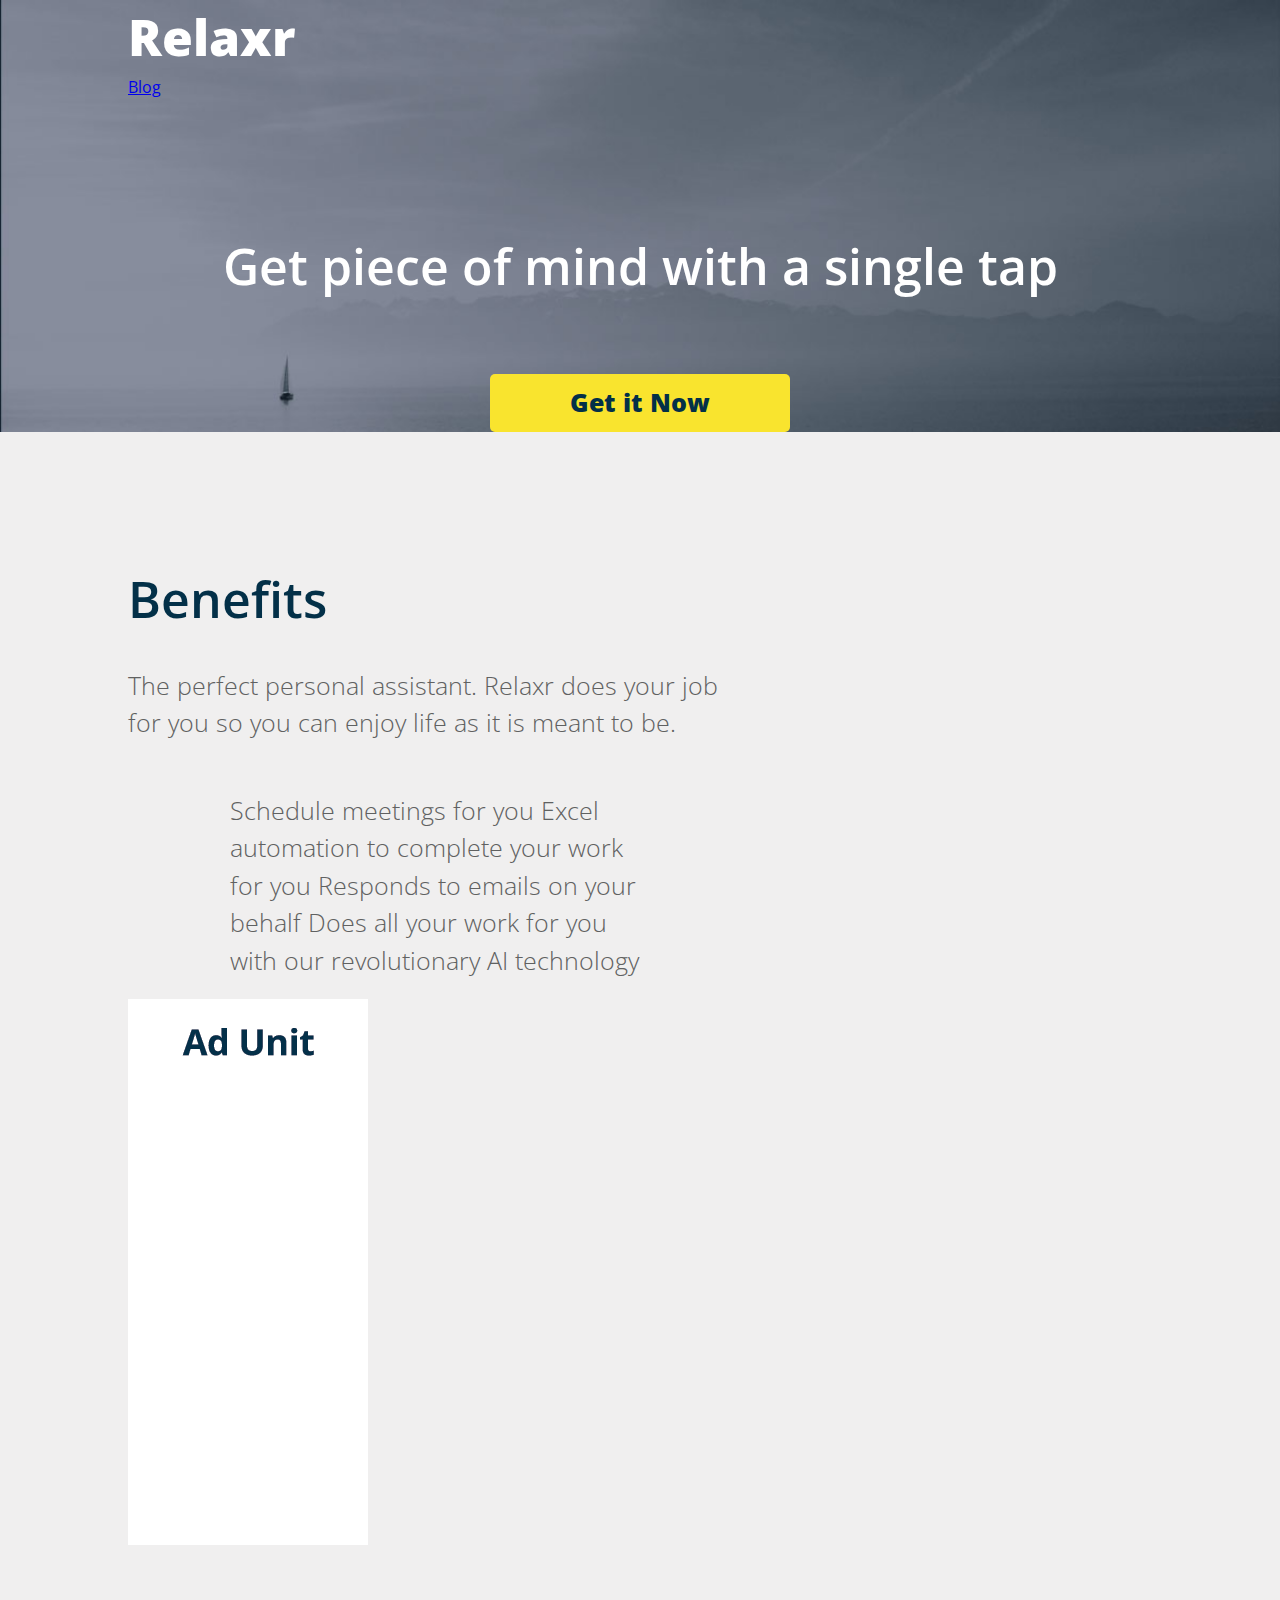
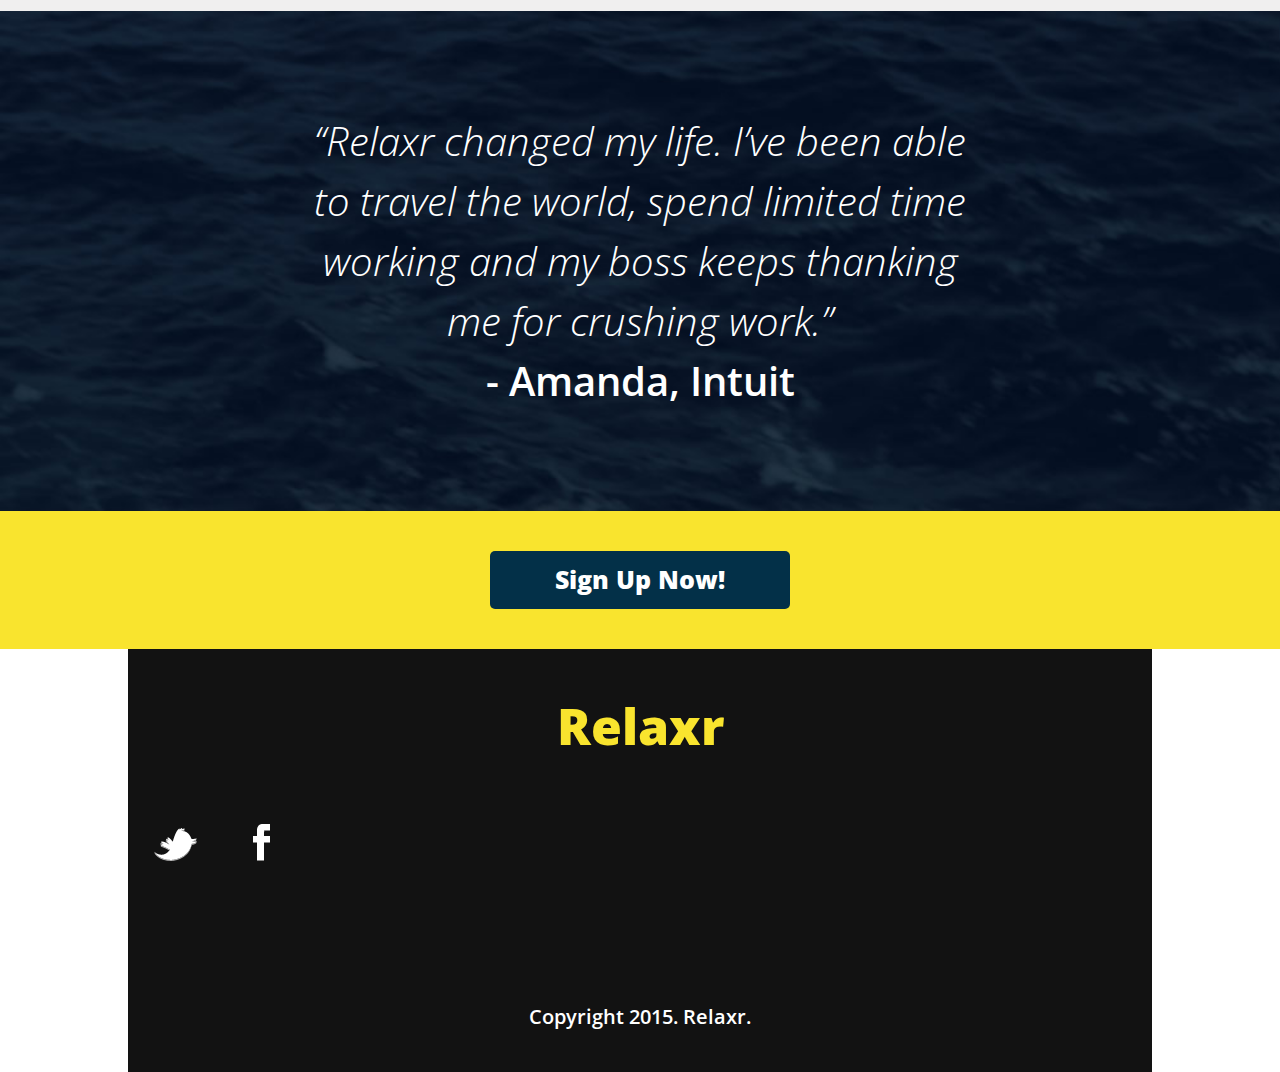
<file: index.html>
<!DOCTYPE html>
<html lang="en">
	<head>
  	<meta charset="utf-8">

		<title>Relaxr</title>

		<!-- external CSS link -->
		<link rel="stylesheet" href="./css/reset.css">
		<link rel="stylesheet" href="./css/style.css">
		<link href="https://fonts.googleapis.com/css?family=Open+Sans:300,300i,400,400i,600,800" rel="stylesheet">

	</head>
	<body>
		<section class="intro">
			<div class="container">
				<header>
					<h1>Relaxr</h1>
				</header>
				<a href="./blog.html" class="navblog">Blog</a>

				<h2 class="tagline">Get piece of mind with a single tap</h2>
				<a href="#" alt="#" class="yellow">Get it Now</a>
			</div>
		</section>

		<section class="benefits">
			<div class="benefits_copy">
				<h3>Benefits</h3>
				<p class="paragraph">The perfect personal assistant. Relaxr does your job for you so you can enjoy life as it is meant to be.</p>

				<ul class="points">
					<li>Schedule meetings for you</li>
					<li>Excel automation to complete your work for you</li>
					<li>Responds to emails on your behalf</li>
					<li>Does all your work for you with our revolutionary AI technology</li>
				</ul>

				<img src="./images/ad-unit.png" alt="Advert" href="#">
			</div>
		</section>

		<div class="testimonial">
			<p class="quote"><em>“Relaxr changed my life. I’ve been able to travel the world, spend limited time working and my boss keeps thanking me for crushing work.”</em><br><span>- Amanda, Intuit</span>
			</p>
		</div>

		<section class="sign_up">
			<a type="button" class="blue">Sign Up Now!</a>
		</section>

		<footer class="container">
			<h2>Relaxr</h2>

			<ul>
				<li><a href="#"><img src="images/twitter.png" alt="Twitter logo"></a></li>
				<li><a href="#"><img src="images/facebook.png" alt="Facebook logo"></a></li>
			</ul>

			<p class="copyright">Copyright 2015. Relaxr.</p>
		</footer>
	</body>
</html>
</file>
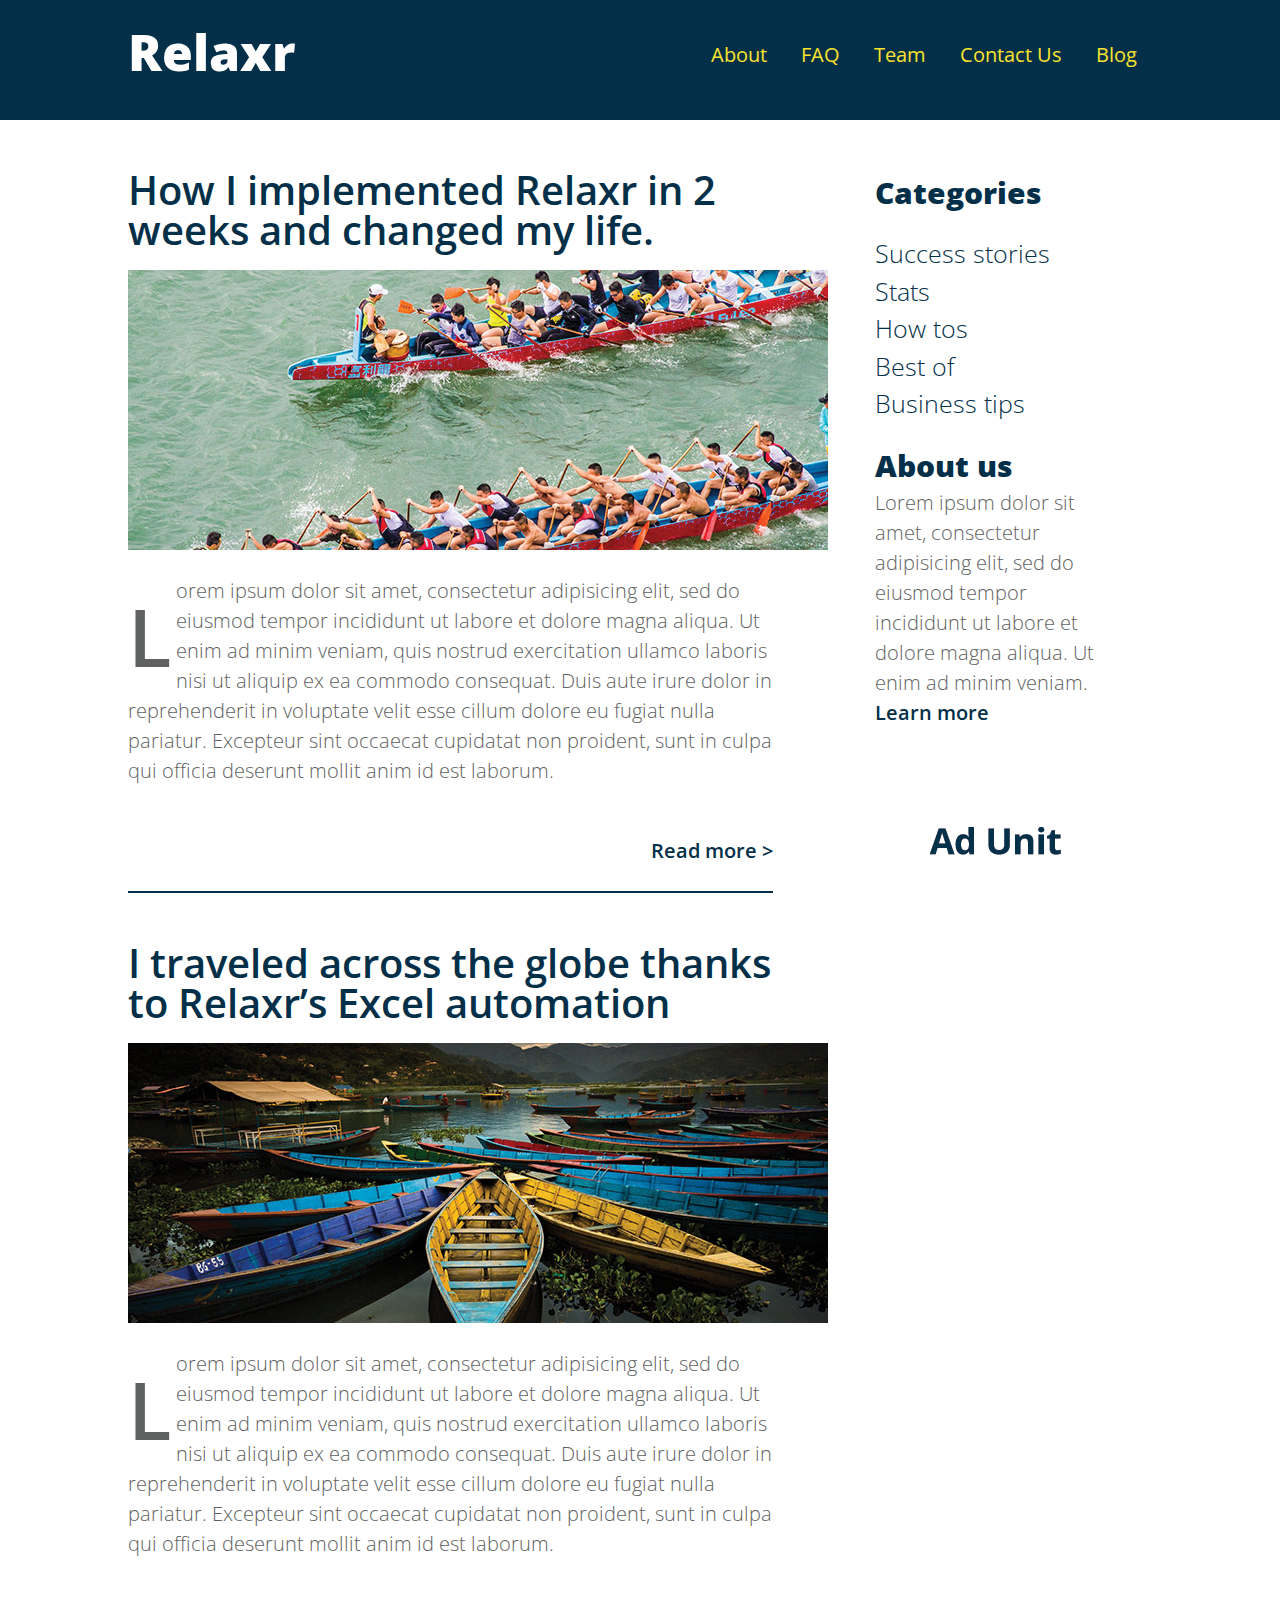
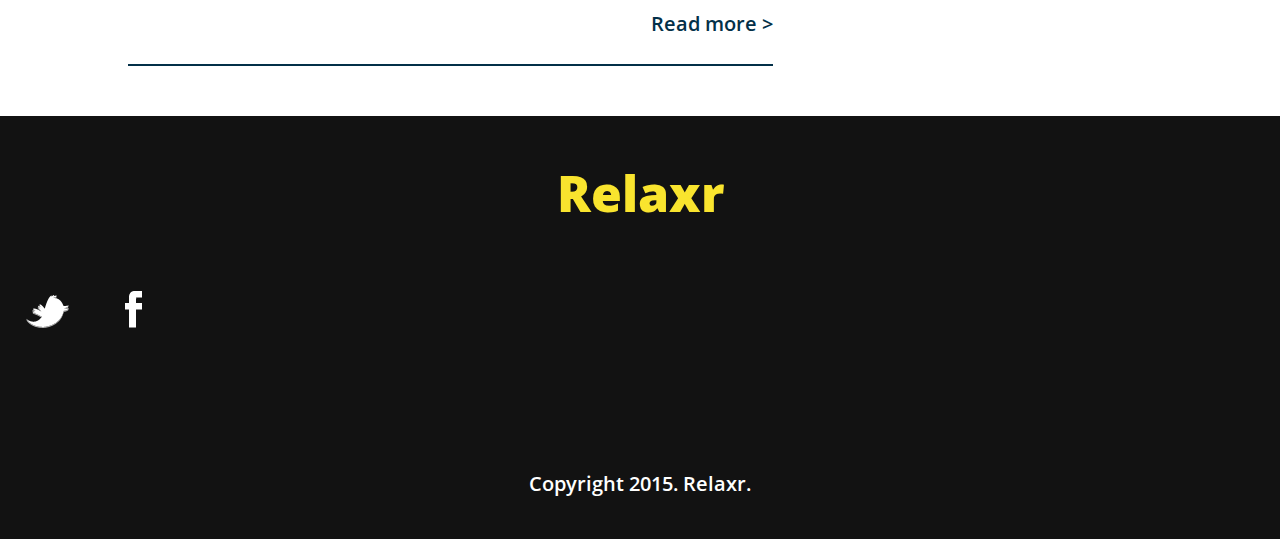
<file: blog.html>
<!DOCTYPE html>
<html lang="en">
	<head>
  	<meta charset="utf-8">

		<title>Relaxr</title>

		<!-- external CSS link -->
		<link rel="stylesheet" href="./css/reset.css">
		<link rel="stylesheet" href="./css/style.css">
		<link href="https://fonts.googleapis.com/css?family=Open+Sans:300,300i,400,400i,600,800" rel="stylesheet">

	</head>
	<body>
		<section class="heading">
			<div class="container clearfix">
				<header>
					<h1>Relaxr</h1>
					<nav>
						<ul>
							<li><a href="#" alt="#">About</a></li>
							<li><a href="#" alt="#">FAQ</a></li>
							<li><a href="#" alt="#">Team</a></li>
							<li><a href="#" alt="#">Contact Us</a></li>
							<li><a href="#" alt="#">Blog</a></li>
						</ul>
					</nav>
				</header>
			</div>
		</section>

		<div class="container clearfix">
			<div class="blog">
				<article>
					<h4>How I implemented Relaxr in 2 weeks and changed my life.</h4>
					<img src="./images/blog_photo1.jpg" alt="Dragon boat racing">
					<p>Lorem ipsum dolor sit amet, consectetur adipisicing elit, sed do eiusmod
					tempor incididunt ut labore et dolore magna aliqua. Ut enim ad minim veniam,
					quis nostrud exercitation ullamco laboris nisi ut aliquip ex ea commodo consequat. Duis aute irure dolor in reprehenderit in voluptate velit esse cillum dolore eu fugiat nulla pariatur. Excepteur sint occaecat cupidatat non proident, sunt in culpa qui officia deserunt mollit anim id est laborum.</p>
					<a href="#" alt="#" class="read_more">Read more ></a>
			</article>

				<article>
					<h4>I traveled across the globe thanks to Relaxr’s Excel automation</h4>
					<img src="./images/blog_photo2.jpg" alt="Dragon boats">
					<p>Lorem ipsum dolor sit amet, consectetur adipisicing elit, sed do eiusmod
					tempor incididunt ut labore et dolore magna aliqua. Ut enim ad minim veniam,
					quis nostrud exercitation ullamco laboris nisi ut aliquip ex ea commodo
					consequat. Duis aute irure dolor in reprehenderit in voluptate velit esse
					cillum dolore eu fugiat nulla pariatur. Excepteur sint occaecat cupidatat non
					proident, sunt in culpa qui officia deserunt mollit anim id est laborum.</p>
					<a href="#" alt="#" class="read_more">Read more ></a>
				</article>
			</div>

			<div class="sidebar">
					<h5>Categories</h5>

					<ul class="categories">
						<li><a href="#" alt="#">Success stories</a></li>
						<li><a href="#" alt="#">Stats</a></li>
						<li><a href="#" alt="#">How tos</a></li>
						<li><a href="#" alt="#">Best of</a></li>
						<li><a href="#" alt="#">Business tips</a></li>
					</ul>
						<h5>About us</h5>
						<p>Lorem ipsum dolor sit amet, consectetur adipisicing elit, sed do eiusmod tempor incididunt ut labore et dolore magna aliqua. Ut enim ad minim veniam. <a href="#" alt="#" class="learn_more">Learn more</a>
						</p>
					<img src="./images/ad-unit.png" alt="Advert">	

			</div>

		</div>

		<footer>
				<h2>Relaxr</h2>
				<ul>
					<li><a href="#"><img src="images/twitter.png" alt="Twitter logo"></a></li>
					<li><a href="#"><img src="images/facebook.png" alt="Facebook logo"></a></li>
				</ul>
				<p class="copyright">Copyright 2015. Relaxr.</p>
		</footer>
	</body>
</html>
</file>
<file: css/style.css>
/*
Project Name: Blank Template
Client: Your Client
Author: Pertheina Thomas
Developer @GA in NYC
*/


/******************************************
/* SETUP
/*******************************************/

/* Box Model Hack */
* {
  box-sizing: border-box;
}

/* Clear fix hack */
.clearfix:before,
.clearfix:after {
    content: " ";
    display: table;
}

.clearfix:after {
    clear: both;
}

/******************************************
/* BASE STYLES
/*******************************************/

body {
	color: #000;
	line-height: 1.5;
	font-family: 'Open Sans', sans-serif;
}


/******************************************
/* LAYOUT
/*******************************************/

/* Center the container */
.container, .benefits_copy {
	max-width: 90%;
 	margin: 0 auto;
 	width: 1024px;
}

/******************************************
/* ADDITIONAL STYLES
/*******************************************/

.intro {
	background: url("../images/header_bg.jpg") no-repeat center top rgb(134,141,157);
	background-size: cover;
}

h1 {
	color: #fff;
	font-size: 50px;
	font-weight: 800;
	margin: 0;
}

.tagline {
	font-size: 50px;
	font-weight: 600;
	color: #fff;
	text-align: center;
	margin: 90px 0px 30px;
}


.blognav a{
	font-size: 20px;
	color: #fff;
}

.yellow {
	background-color: #f9e42e;
	border: none;
	border-radius: 5px;
	padding: 10px 10px;
	font-weight: 800;
	font-size: 25px;
	color: #033048;
	text-decoration: none;
	text-align: center;
	width: 300px;
	display: block;
	margin: 0 auto;
}


.benefits {
	background-color: #f0efef;
	padding: 40px 10px;
	font-weight: 300;
}

h3 {
	font-weight: 600;
	font-size: 50px;
	color: #033048;
	padding: 90px 0px 30px 0px;
}

.paragraph {
	font-weight: 300;
	color: #606161;
	font-size: 25px;
	padding-bottom: 50px;
	padding-right: 40%;
}

.points {
	font-size: 25px;
	padding-right: 10%;
	color: #606161;
	padding-left: 10%;
	margin-right: 40%;
}

.points li {
	color: #606161;
	padding: 5px 0px;
		list-style-type: disc;
}

.testimonial {
	background-image: url('../images/testimonial_bg.jpg');
	background-repeat: no-repeat;
	background-size: cover;
	height: 500px;
}

.quote {
	font-weight: 300;
	color: #fff;
	font-size: 40px;
	text-align: center;
	padding: 100px 300px;
	font-style: italic;
}

span {
	font-weight: 600;
	font-style: normal;
}

.sign_up {
	background-color: #f9e42e;
	padding: 40px 0px;
}

.blue {
	background-color: #033048;
	border: none;
	border-radius: 5px;
	padding: 10px 10px;
	font-weight: 800;
	font-size: 25px;
	color: #fff;
	width: 300px;
	text-align: center;
	text-decoration: none;
	align-content: center;
	display: block;
	margin: 0 auto;
}

nav {
	float: right;
	margin-top: 40px;
}

nav li {
	font-size: 20px;
	padding: 10px 15px;
}

.heading a, li {
	display: inline;
	text-decoration: none;
	color: #f9e42e;
}

h2 {
	color: #f9e42e;
	font-weight: 800;
	font-size: 50px;
	text-align: center;
	padding: 40px;
}

.copyright {
	font-weight: 600;
	font-size: 20px;
	color: #fff;
	text-align: center;
	padding: 40px 0px;
}

.heading {
	background-color: #033048;
	height: 120px;
	margin: 0;
}

.heading h1 {
	margin-top: 15px;
	position: absolute;
}

.blog {
	margin-top: 50px;
	width: 70%;
	float: left;
}

article {
	margin-right: 10%;
	margin-bottom: 50px;
	padding-bottom: 55px;
	border-bottom: 2px solid #033048;
}

h4 {
	font-size: 40px;
	color: #033048;
	font-weight: 600;
	line-height: 40px;
}

img {
	padding: 20px 0px;
}

.read_more {
	font-weight: 600;
	text-decoration: none;
	color: #033048;
	font-size: 20px;
	float: right;
}

.learn_more {
	font-weight: 600;
	text-decoration: none;
	color: #033048;
	font-size: 20px;
}

p {
	font-weight: 300;
	color: #606161;
	font-size: 20px;
	padding-bottom: 50px;
}

article p::first-letter {
	font-size: 80px;
	float: left;
	font-weight: 600;
	padding-right: 5px;
}

.sidebar {
	float: right;
	width: 30%;
	padding: 50px 30px;
}

h5 {
	font-weight: 800;
	font-size: 30px;
	color: #033048;
}

.categories {
	padding: 20px 0px;

}

.categories li a {
	text-decoration: none;
	font-weight: 300;
	color: #033048;
	font-size: 25px;
	display: block;
}

footer {
	background-color: #121212;
	display: block;
	margin: 0 auto;
}

footer ul li {
  display: inline-block;
  list-style: none;
  margin: 0 26px 75px;
}
</file>
